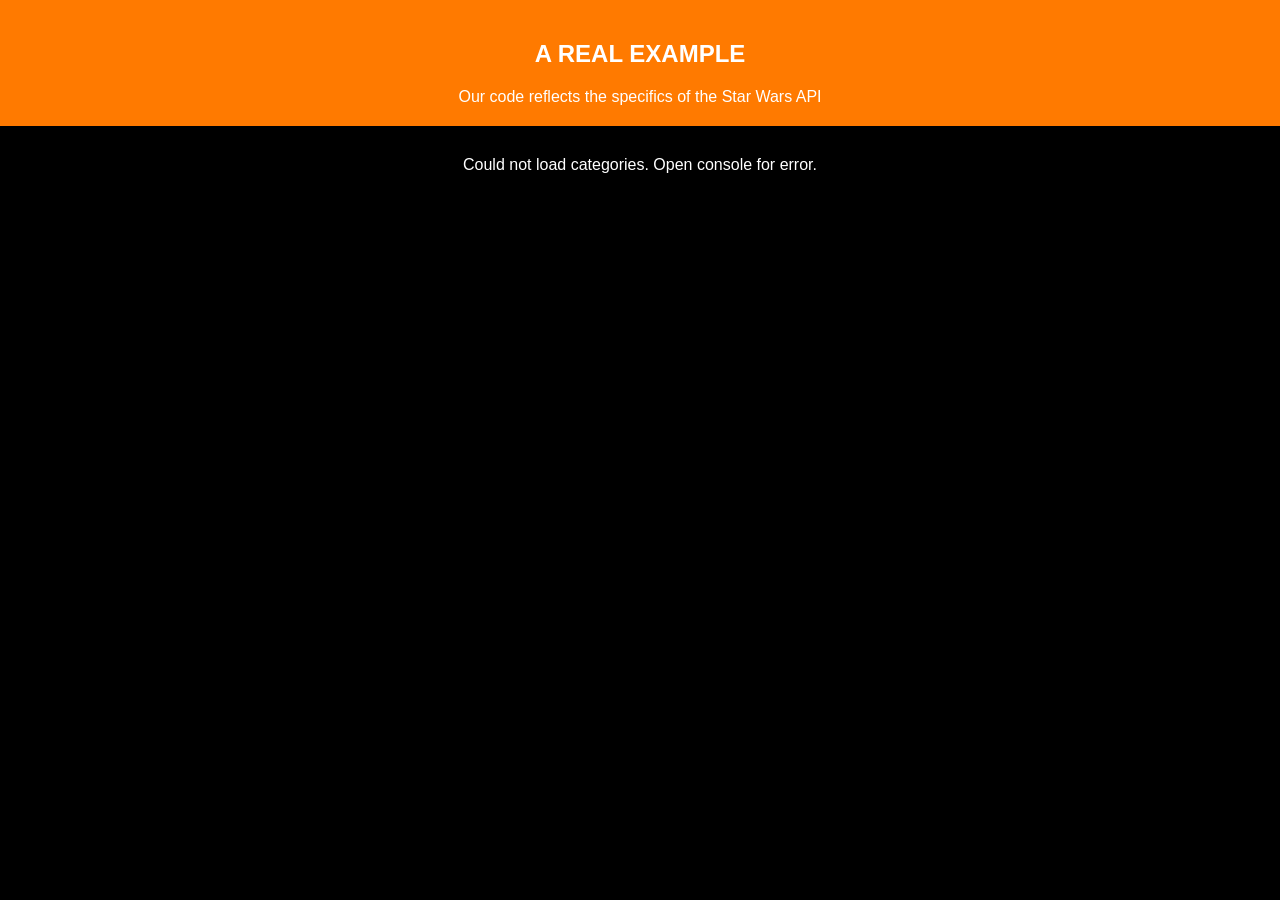
<file: Json/index.html>
<!DOCTYPE html>
<html lang="en">
<head>
  <meta charset="UTF-8" />
  <meta name="viewport" content="width=device-width, initial-scale=1.0"/>
  <title>Star Wars API Demo</title>
  <link rel="stylesheet" href="style.css" />
</head>
<body>

  <header>
    <h2>A REAL EXAMPLE</h2>
    <p>Our code reflects the specifics of the Star Wars API</p>
  </header>

  <main>
    <div id="demo"></div>
  </main>

  <!-- IMPORTANT: keep this at the bottom -->
  <script src="app.js"></script>
</body>
</html>
</file>
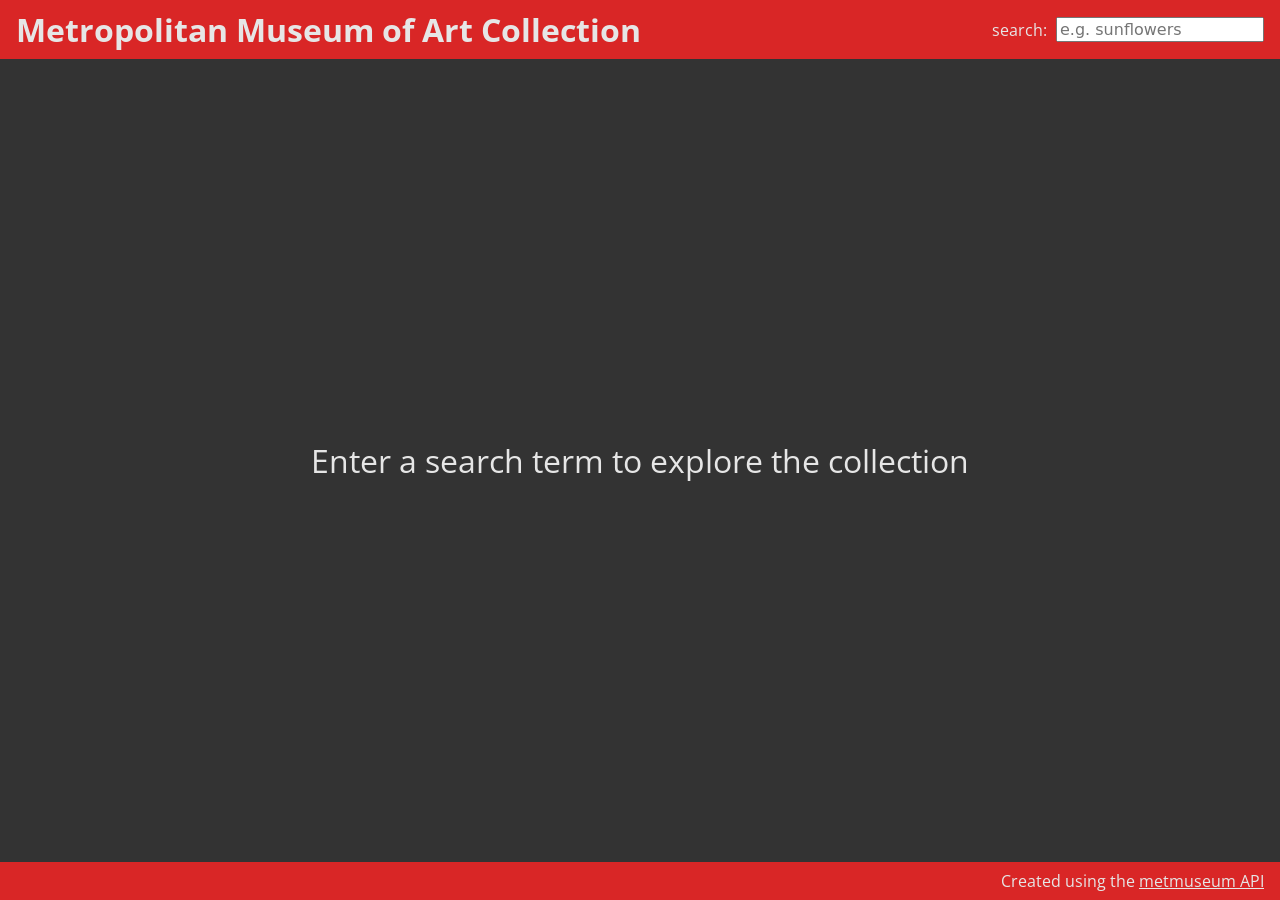
<file: metmuseum/index.html>
<!DOCTYPE html>
<html lang="en">
<head>
    <meta charset="UTF-8">
    <meta name="viewport" content="width=device-width, initial-scale=1.0">
    <title>The Metropolitan Museum of Art</title>
    <link rel="stylesheet" href="style.css">
    <script type="module" src="app.js"></script>
</head>
<body>
    
</body>
</html>
</file>
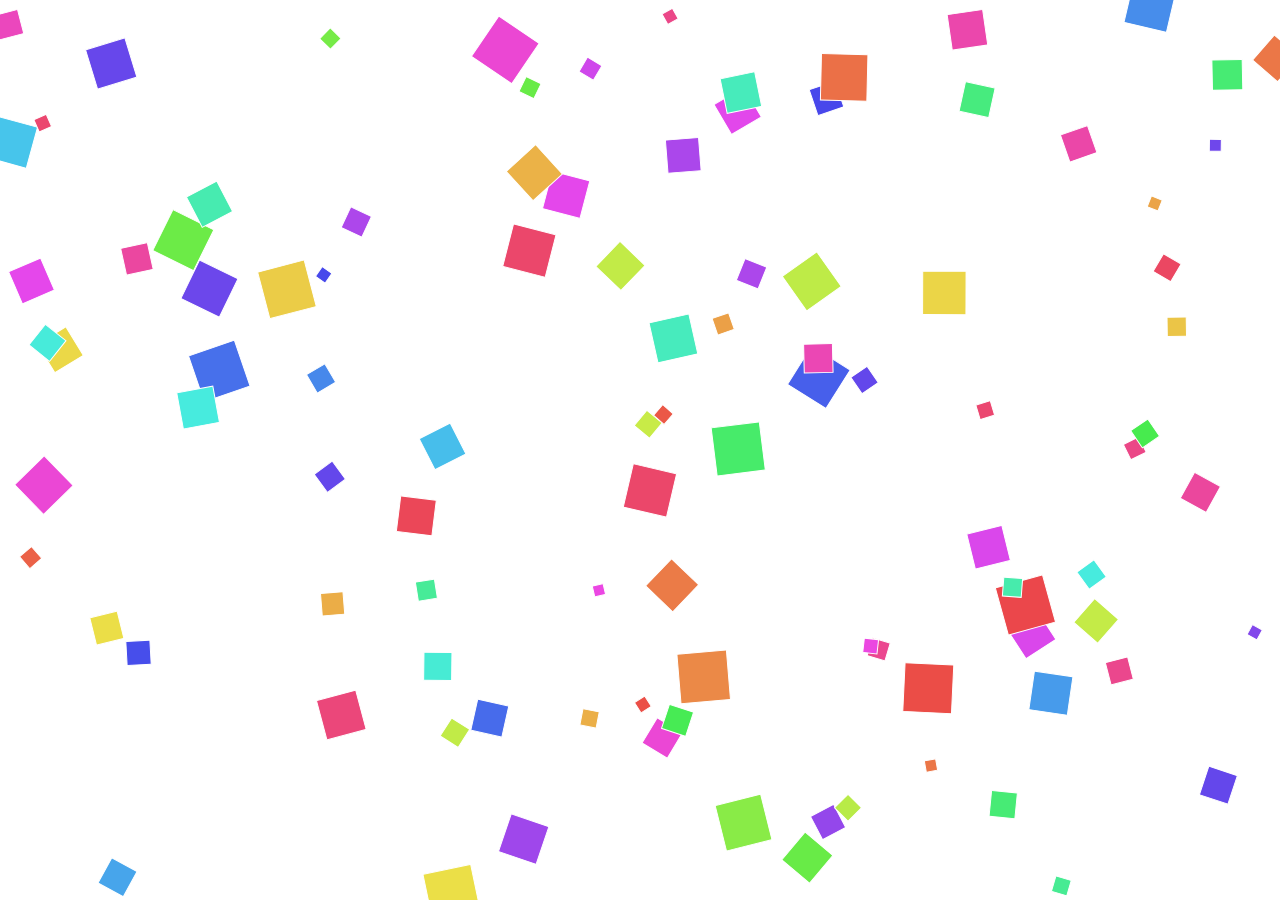
<file: Week 4-Canvas-Animation/index.html>
<!DOCTYPE html>
<html lang="en">
<head>
    <meta charset="UTF-8">
    <meta name="viewport" content="width=device-width, initial-scale=1.0">
    <title>Canvas animation</title>
    <link rel="stylesheet" href="style.css">
    <script type="module" src="animation.js"></script>
</head>
<body>
</body>
</html>
</file>
<file: Json/style.css>
body{
    background:black;
    color:white;
    font-family: Arial, Helvetica, sans-serif;
    text-align:center;
    margin:0;
}

header{
    background:#ff7a00;
    padding:20px;
}

header p{
    margin:0;
}

#demo{
    margin-top:30px;
}

button{
    background:#2f6b4f;
    color:white;
    border:none;
    padding:10px 18px;
    margin:5px;
    font-size:16px;
    cursor:pointer;
}

button:hover{
    background:#3f8c67;
}

output{
    display:grid;
    grid-template-columns:repeat(3,200px);
    justify-content:center;
    gap:25px;
    margin-top:30px;
}

span{
    background:#ff7a00;
    padding:20px;
    border-radius:30px;
    font-size:18px;
    color:black;
    box-shadow:0 4px 0 #c75d00;
}
</file>
<file: metmuseum/style.css>
@import url('https://fonts.googleapis.com/css2?family=Open+Sans+Condensed:wght@300&display=swap');

:root {
    --red: hsl(0, 70%, 50%);
    --dark: hsl(0, 0%, 20%);
    --light: hsl(0, 0%, 90%);
}

body {
    font-family: "Open Sans Condensed", sans-serif;
    background: var(--dark);
    color: var(--light);
    display: grid;
    margin: 0;
    grid-template-rows: auto 1fr auto;
    min-height: 100dvh;

    header, footer {
        background: var(--red);
        padding-inline: 1rem;
    }

    header {
        display: flex;
        flex-wrap: wrap;
        align-items: center;
        justify-content: space-between;

        h1 {
            margin-block: 0.5rem;
        }
        section#search {
            margin-block: 0.5rem;
            display: flex;
            align-items: center;
            flex-wrap: wrap;
            gap: 1ch;
            label::after {
                content: ":";
            }
            input {
                font-family: system-ui;
                font-size: inherit;
            }
        }
    }
    footer {
        padding-block: 0.5rem;
        text-align: right;
        a {
            color: inherit;
        }
    }
}

main {
    display: grid;
    &::before {
        padding: 0.25rem 1rem;
        content: attr(data-message);
    }
    &:empty {
        padding: 1rem;
        place-items: center;
        &::before {
            font-size: 2em;
            text-align: center;
            content: "Enter a search term to explore the collection"
        }
        &.loading {
            place-content: center;
            &::before {
                content: "searching";
            }
            &::after {
                content: "";
                width: 3em;
                aspect-ratio: 15;
                background: var(--red);
                animation: search 300ms infinite alternate ease-in-out;
            }
        }
    }
    article {
        display: grid;
        &:empty {
            place-items: center;
            place-content: center;
            gap: 0.25rem;
            aspect-ratio: 1;
            border-block: 1px solid var(--light);
            &::before { content: "loading..."; }
            &::after {
                content: "";
                aspect-ratio: 2;
                width: 0;
                border-width: 2em;
                border-style: solid;
                border-radius: 2em;
                border-color: var(--red) var(--light);
                box-shadow: 0 0 10px 1px var(--light);
                animation: spin 1s infinite ease-in-out;
            }
        }
    }
    figure {
        opacity: 0;
        animation: fadeIn 400ms;
        display: grid;
        margin: 0;
        img {
            width: 100%;
        }
        figcaption {
            background: var(--light);
            color: var(--dark);
            padding: 1rem;
        }
    }
}

@keyframes search {
    0% { translate: -100%; }
    100% { translate: 100%; }
}
@keyframes spin {
    100% { rotate: 1turn; }
}
@keyframes fadeIn {
    100% { opacity: 1; }
}
</file>
<file: Week 4-Canvas-Animation/style.css>
body {
    margin: 0;
    display: grid;
}
</file>
